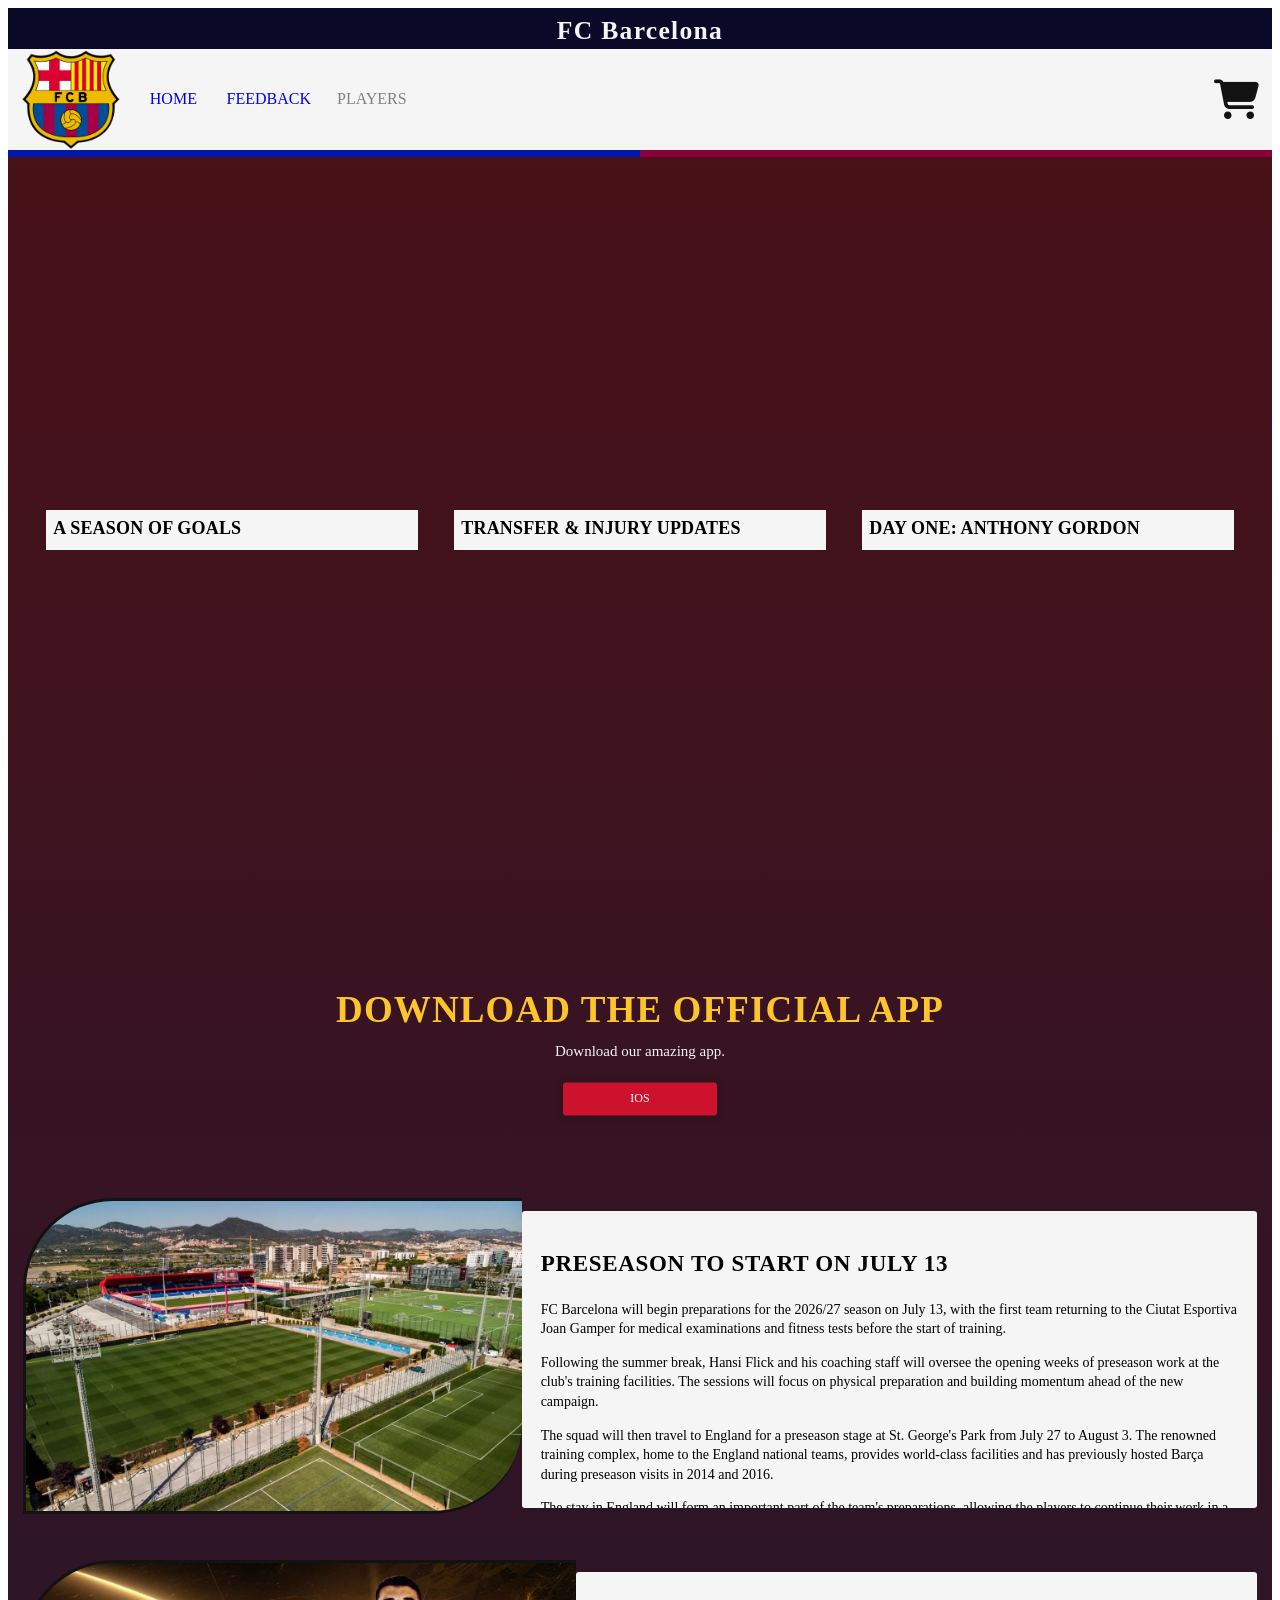
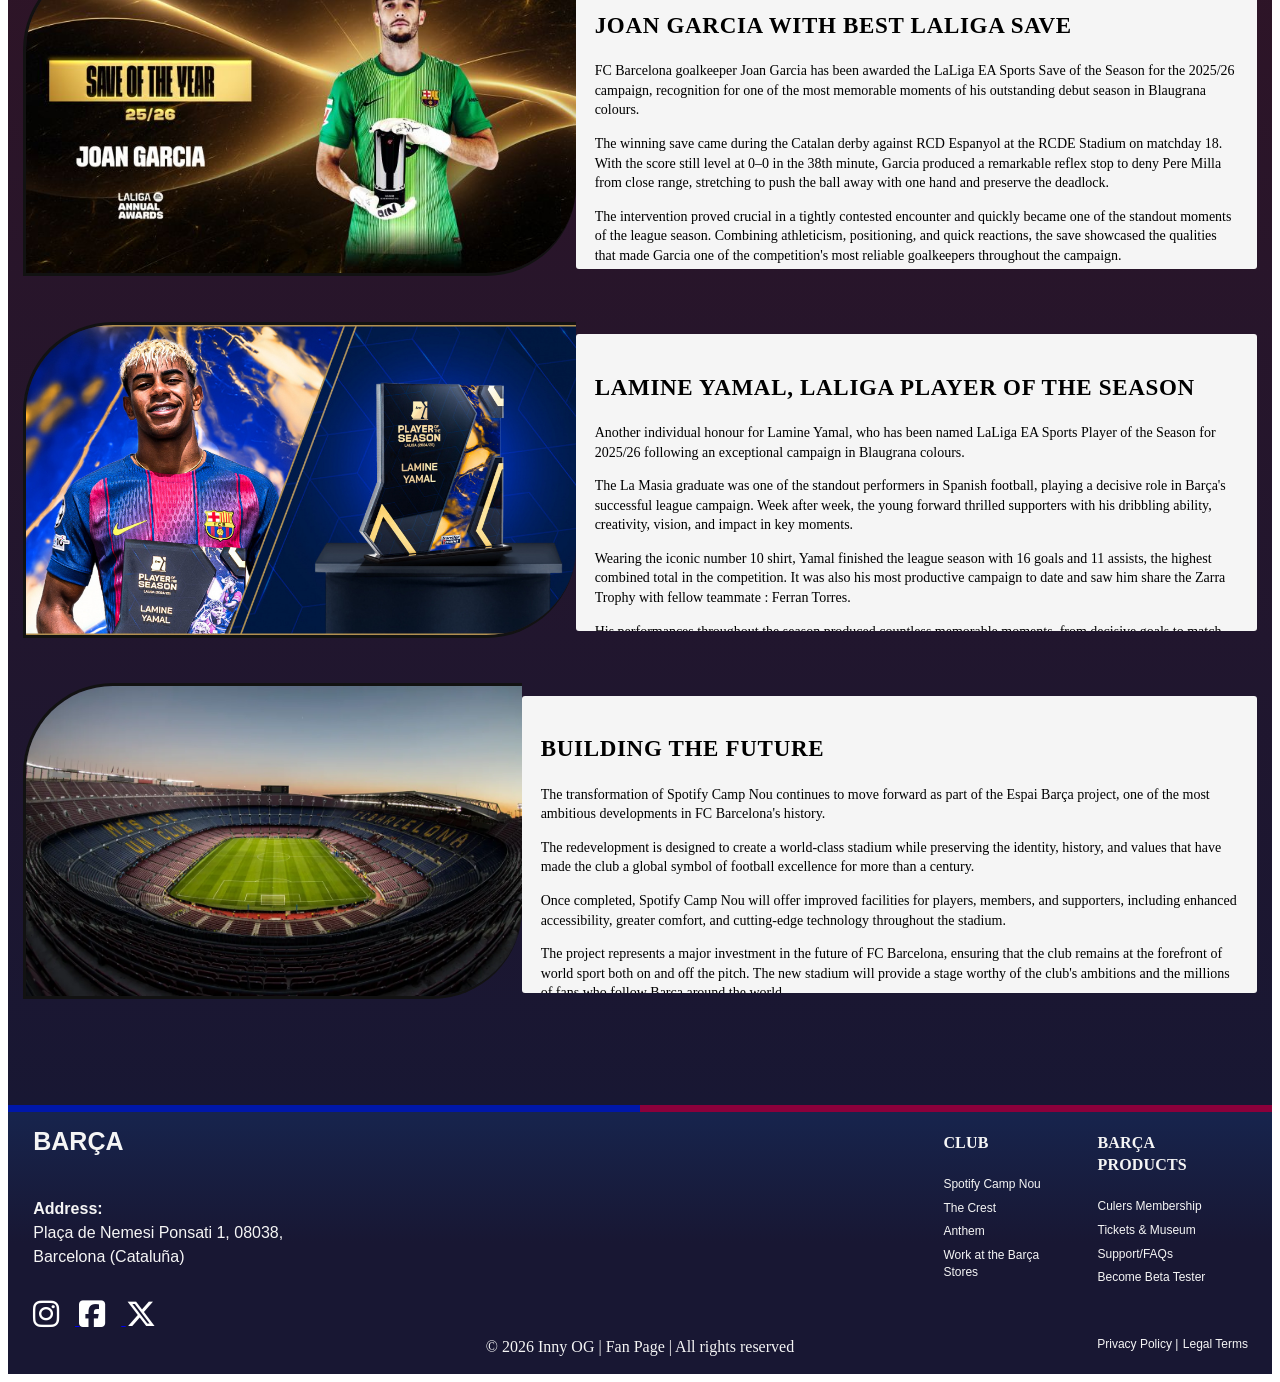
<file: index.html>
<!doctype html>
<html lang="en">
  <head>
    <meta charset="UTF-8" />
    <meta name="viewport" content="width=device-width, initial-scale=1.0" />
    <title>FC Barcelona</title>
    <link href="stylesheets/style.css" rel="stylesheet" type="text/css" />
    <link
      rel="stylesheet"
      href="https://cdnjs.cloudflare.com/ajax/libs/font-awesome/6.5.0/css/all.min.css" />
    <link rel="icon" type="image/x-icon" href="images/fcb_logo_PNG14.png" />
  </head>
  <body>
    <header>
      <h1>FC Barcelona</h1>
      <section id="nav-wrapper">
        <img
          src="images/fcb_logo_PNG14.png"
          alt="FC Barcelona Logo"
          width="100" />
        <nav aria-label="Main-Navigation">
          <ul>
            <li><a href="index.html" target="_blank">Home</a></li>
            <li><a href="feedback.html" target="_blank">Feedback</a></li>
            <li>
              <a href="players.html" id="disabled" target="_blank">Players</a>
            </li>
          </ul>
          <a href="shop.html" target="_blank">
            <i class="fa-solid fa-cart-shopping"></i>
          </a>
        </nav>
      </section>
    </header>
    <hr />
    <main id="gradient-bg">
      <section class="three-videos">
        <div class="video-block">
          <iframe
            width="560"
            height="315"
            src="https://www.youtube.com/embed/gmSyrNo2gZ8?si=3VIy2CZDyIphtCND"
            title="YouTube video player"
            frameborder="0"
            allow="
              accelerometer;
              autoplay;
              clipboard-write;
              encrypted-media;
              gyroscope;
              picture-in-picture;
              web-share;
            "
            referrerpolicy="strict-origin-when-cross-origin"
            allowfullscreen>
          </iframe>
          <section class="three-vidoes-box">
            <h4>A Season of Goals</h4>
            <p>
              Relive the entire 25/26 campaign through its best moments.
              Creativity, precision, and classic Barça football.
            </p>
          </section>
        </div>
        <div class="video-block">
          <iframe
            width="560"
            height="315"
            src="https://www.youtube.com/embed/syIl0yYzr7w?si=oMCpWbJVzqhYbWbs"
            title="YouTube video player"
            frameborder="0"
            allow="
              accelerometer;
              autoplay;
              clipboard-write;
              encrypted-media;
              gyroscope;
              picture-in-picture;
              web-share;
            "
            referrerpolicy="strict-origin-when-cross-origin"
            allowfullscreen></iframe>
          <section class="three-vidoes-box">
            <h4>Transfer & Injury Updates</h4>
            <p>
              Stay informed on squad changes and player recoveries. Official
              news on transfers, negotiations, injuries, and return timelines.
            </p>
          </section>
        </div>
        <div class="video-block">
          <iframe
            width="560"
            height="315"
            src="https://www.youtube.com/embed/g0cmzobEBXU?si=WNqreXOMAXSPh_5g"
            title="YouTube video player"
            frameborder="0"
            allow="
              accelerometer;
              autoplay;
              clipboard-write;
              encrypted-media;
              gyroscope;
              picture-in-picture;
              web-share;
            "
            referrerpolicy="strict-origin-when-cross-origin"
            allowfullscreen></iframe>
          <section class="three-vidoes-box">
            <h4>Day One: Anthony Gordon</h4>
            <p>
              Arrival. Signing. Photoshoot. Gordon’s first day as a Blaugrana
              begins here.
            </p>
          </section>
        </div>
      </section>
      <section class="app-banner-wrapper">
        <div class="app-banner">
          <div class="banner-content">
            <h2>DOWNLOAD THE OFFICIAL APP</h2>
            <p>Download our amazing app.</p>
            <a
              class="button-ios"
              target="_blank"
              href="https://apps.apple.com/us/app/fc-barcelona-official-app/id343196080"
              >IOS</a
            >
          </div>
        </div>
      </section>
      <div class="container">
        <img
          class="img-left"
          src="images/mini_VO190515A07565_-_EstadiJohanCruyff140520192_pic_estadi_johan_cruyff_076.webp"
          alt="Image of Ciutat Esportiva training facilities"
          width="550"
          height="310" />
        <section class="section-box">
          <h2>Preseason to start on July 13</h2>

          <p>
            FC Barcelona will begin preparations for the 2026/27 season on July
            13, with the first team returning to the Ciutat Esportiva Joan
            Gamper for medical examinations and fitness tests before the start
            of training.
          </p>

          <p>
            Following the summer break, Hansi Flick and his coaching staff will
            oversee the opening weeks of preseason work at the club's training
            facilities. The sessions will focus on physical preparation and
            building momentum ahead of the new campaign.
          </p>

          <p>
            The squad will then travel to England for a preseason stage at St.
            George's Park from July 27 to August 3. The renowned training
            complex, home to the England national teams, provides world-class
            facilities and has previously hosted Barça during preseason visits
            in 2014 and 2016.
          </p>

          <p>
            The stay in England will form an important part of the team's
            preparations, allowing the players to continue their work in a
            focused environment as the intensity of preseason increases.
          </p>

          <p>
            The 2026/27 campaign will mark Hansi Flick's second full season in
            charge of the first team. The German coach and his staff will use
            the preseason period to continue developing the squad ahead of the
            challenges that await in both domestic and European competition.
          </p>

          <p>
            Further information regarding the team's preseason schedule will be
            announced through the club's official channels in due course.
          </p>
        </section>
      </div>
      <div class="container">
        <img
          class="img-left"
          src="images/cb185cb6155ef72af509d11b2cbb23ac.jpeg"
          alt="Joan Garcia winning the Save of the Season 25/26"
          width="550"
          height="310" />
        <section class="section-box">
          <h2>Joan Garcia with best LaLiga save</h2>

          <p>
            FC Barcelona goalkeeper Joan Garcia has been awarded the LaLiga EA
            Sports Save of the Season for the 2025/26 campaign, recognition for
            one of the most memorable moments of his outstanding debut season in
            Blaugrana colours.
          </p>

          <p>
            The winning save came during the Catalan derby against RCD Espanyol
            at the RCDE Stadium on matchday 18. With the score still level at
            0–0 in the 38th minute, Garcia produced a remarkable reflex stop to
            deny Pere Milla from close range, stretching to push the ball away
            with one hand and preserve the deadlock.
          </p>

          <p>
            The intervention proved crucial in a tightly contested encounter and
            quickly became one of the standout moments of the league season.
            Combining athleticism, positioning, and quick reactions, the save
            showcased the qualities that made Garcia one of the competition's
            most reliable goalkeepers throughout the campaign.
          </p>

          <p>
            The award adds to an impressive list of achievements for the Barça
            number one, who also claimed the Zamora Trophy after conceding just
            21 league goals. His consistency between the posts played a key role
            in the team's success and established him as one of LaLiga's
            standout performers.
          </p>

          <p>Congratulations, Joan!</p>
        </section>
      </div>
      <div class="container">
        <img
          class="img-left"
          src="images/pots-winnerphoto-yamal-spotlight-1757580838-177296.jpg"
          alt="Lamine Yamal wins LaLiga player of the season"
          width="550"
          height="310" />
        <section class="section-box">
          <h2>Lamine Yamal, LaLiga player of the season</h2>

          <p>
            Another individual honour for Lamine Yamal, who has been named
            LaLiga EA Sports Player of the Season for 2025/26 following an
            exceptional campaign in Blaugrana colours.
          </p>

          <p>
            The La Masia graduate was one of the standout performers in Spanish
            football, playing a decisive role in Barça's successful league
            campaign. Week after week, the young forward thrilled supporters
            with his dribbling ability, creativity, vision, and impact in key
            moments.
          </p>

          <p>
            Wearing the iconic number 10 shirt, Yamal finished the league season
            with 16 goals and 11 assists, the highest combined total in the
            competition. It was also his most productive campaign to date and
            saw him share the Zarra Trophy with fellow teammate : Ferran Torres.
          </p>

          <p>
            His performances throughout the season produced countless memorable
            moments, from decisive goals to match-winning displays, further
            cementing his status as one of the brightest young talents in world
            football.
          </p>

          <p>Congratulations, Lamine!</p>
        </section>
      </div>
      <div class="container">
        <img
          class="img-left"
          src="images/VO181025A42555.webp"
          alt="The new design of the Spotify Camp Nou"
          width="550"
          height="310" />
        <section class="section-box">
          <h2>Building the Future</h2>

          <p>
            The transformation of Spotify Camp Nou continues to move forward as
            part of the Espai Barça project, one of the most ambitious
            developments in FC Barcelona's history.
          </p>

          <p>
            The redevelopment is designed to create a world-class stadium while
            preserving the identity, history, and values that have made the club
            a global symbol of football excellence for more than a century.
          </p>

          <p>
            Once completed, Spotify Camp Nou will offer improved facilities for
            players, members, and supporters, including enhanced accessibility,
            greater comfort, and cutting-edge technology throughout the stadium.
          </p>

          <p>
            The project represents a major investment in the future of FC
            Barcelona, ensuring that the club remains at the forefront of world
            sport both on and off the pitch. The new stadium will provide a
            stage worthy of the club's ambitions and the millions of fans who
            follow Barça around the world.
          </p>

          <p>
            Every step forward brings the return to Spotify Camp Nou closer, as
            the club continues to build a home ready for the next generation of
            Blaugrana success.
          </p>
        </section>
      </div>
    </main>
    <hr />
    <footer id="footer">
      <section id="footer-top">
        <div id="footer-left">
          <div id="footer-title">Barça</div>
          <br />
          <br />
          <div id="footer-address">
            <strong>Address:</strong><br />
            Plaça de Nemesi Ponsati 1, 08038,<br />
            Barcelona (Cataluña)
          </div>
          <br />
          <br />
          <br />
          <br />
          <div id="footer-socials">
            <a href="https://www.instagram.com/fcbarcelona/" target="_blank">
              <i
                class="fa-brands fa-instagram"
                style="color: rgb(255, 255, 255)"></i>
            </a>
            <a href="https://es-es.facebook.com/fcbarcelona/" target="_blank">
              <i
                class="fa-brands fa-square-facebook"
                style="color: rgb(255, 255, 255)"></i>
            </a>
            <a href="https://x.com/FCBarcelona" target="_blank">
              <i
                class="fa-brands fa-x-twitter"
                style="color: rgb(255, 255, 255)"></i>
            </a>
          </div>
        </div>
        <div id="footer-right">
          <div id="footer-column">
            <h4>Club</h4>
            <a
              href="https://www.fcbarcelona.com/en/club/facilities/spotify-camp-nou"
              target="_blank"
              >Spotify Camp Nou</a
            >
            <a
              href="https://www.fcbarcelona.com/en/club/identity/the-crest"
              target="_blank"
              >The Crest</a
            >
            <a
              href="https://www.fcbarcelona.com/en/club/identity/anthem"
              target="_blank"
              >Anthem</a
            >
            <a
              href="https://www.fcbarcelona.com/en/club/facilities/barca-store"
              target="_blank"
              >Work at the Barça Stores</a
            >
          </div>

          <div id="footer-column">
            <h4>Barça Products</h4>
            <a href="https://www.fcbarcelona.com/en/culers" target="_blank"
              >Culers Membership</a
            >
            <a
              href="https://www.fcbarcelona.com/en/tickets/things-to-do-in-barcelona"
              target="_blank">
              Tickets & Museum
            </a>
            <a
              href="https://support.fcbarcelona.com/faq/s/?language=en_US"
              target="_blank"
              >Support/FAQs</a
            >
            <a
              href="https://frmforms.fcbarcelona.com/digital-betatesters-eng"
              target="_blank"
              >Become Beta Tester</a
            >
          </div>
        </div>
      </section>

      <section id="footer-bottom-right">
        <p>© 2026 Inny OG | Fan Page | All rights reserved</p>
        <div id="footer-links-row">
          <a href="https://www.fcbarcelona.com/en/privacy-policy"
            >Privacy Policy |</a
          >
          <a href="https://www.fcbarcelona.com/en/legal-notices">Legal Terms</a>
        </div>
      </section>
    </footer>
  </body>
</html>
</file>
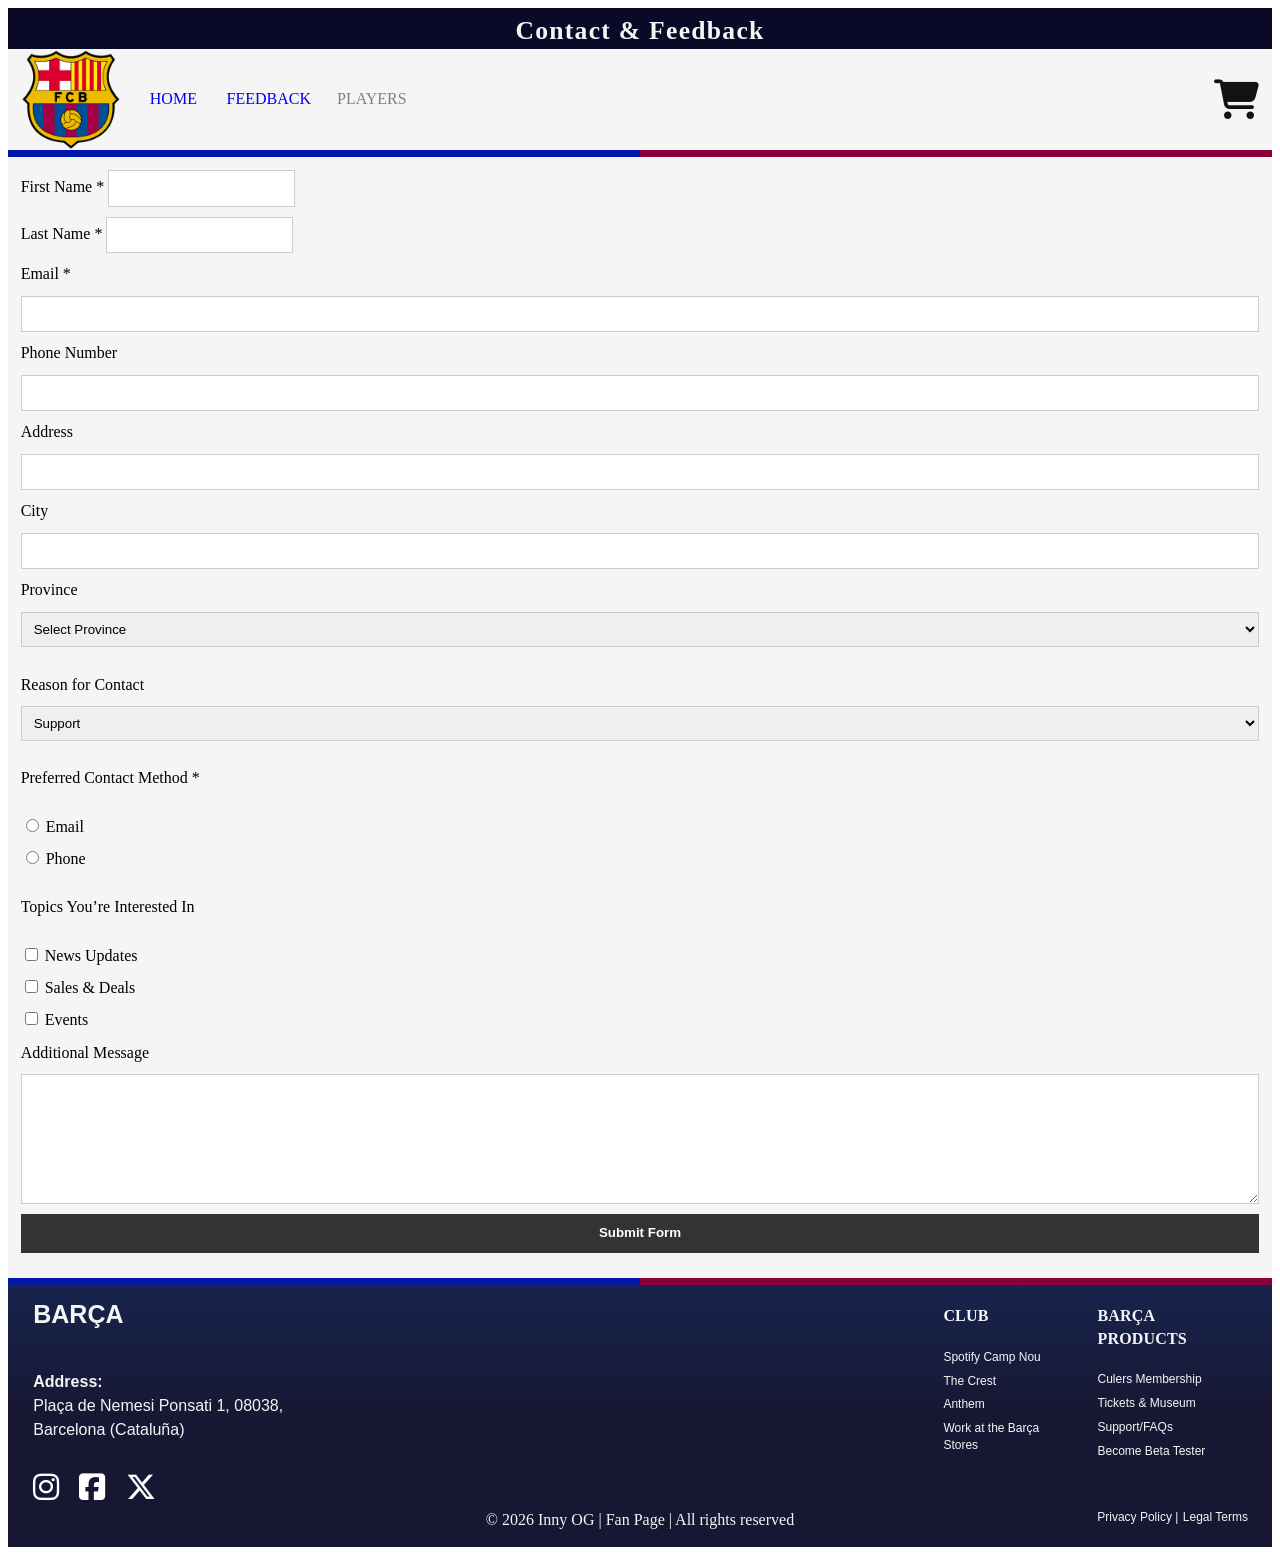
<file: feedback.html>
<!doctype html>
<html lang="en">
  <head>
    <meta charset="UTF-8" />
    <meta name="viewport" content="width=device-width, initial-scale=1.0" />
    <title>Feedback</title>
    <link href="stylesheets/style.css" rel="stylesheet" type="text/css" />
    <link
      rel="stylesheet"
      href="https://cdnjs.cloudflare.com/ajax/libs/font-awesome/6.5.0/css/all.min.css" />
    <link rel="icon" type="image/x-icon" href="images/fcb_logo_PNG14.png" />
    <style>
      .info-form {
        max-width: 100%; /* keeps form narrow */
        padding-left: 1%;
        padding-right: 1%;
        padding-bottom: 2%;
        padding-top: 1%;
        display: flex;
        flex-direction: column;
        gap: 10px; /* space between fields */
      }

      .info-form input,
      .info-form select,
      .info-form textarea {
        padding: 8px;
        border: 1px solid #ccc;
      }

      .info-form button {
        padding: 10px;
        color: white;
        border: none;
        background-color: #333;
        font-weight: bold;
      }

      .info-form button:hover {
        background: linear-gradient(
          90deg,
          #cd122d,
          #154284
        ); /* Makes it a gradient of red left and blue right but it is going in a 90 degree angle */
        box-shadow: 0 0.1rem 0.4rem 0 rgba(0, 0, 0, 0.5);
        transform: translateY(0.1rem);
      }

      #form-bg {
        background-color: whitesmoke;
      }
    </style>
  </head>
  <body>
    <header>
      <h1>Contact & Feedback</h1>
      <section id="nav-wrapper">
        <img
          src="images/fcb_logo_PNG14.png"
          alt="FC Barcelona Logo"
          width="100" />
        <nav aria-label="Main-Navigation">
          <ul>
            <li><a href="index.html" target="_blank">Home</a></li>
            <li><a href="feedback.html" target="_blank">Feedback</a></li>
            <li>
              <a href="players.html" id="disabled" target="_blank">Players</a>
            </li>
          </ul>
          <a href="shop.html" target="_blank">
            <i class="fa-solid fa-cart-shopping"></i>
          </a>
        </nav>
      </section>
    </header>
    <hr />
    <main id="form-bg">
      <form class="info-form">
        <div>
          <label for="fname">First Name *</label>
          <input type="text" id="fname" name="fname" required />
        </div>
        <div>
          <label for="lname">Last Name *</label>
          <input type="text" id="lname" name="lname" required />
        </div>

        <label for="email">Email *</label>
        <input type="email" id="email" name="email" required />

        <label for="phone">Phone Number</label>
        <input type="tel" id="phone" name="phone" />

        <label for="address">Address</label>
        <input type="text" id="address" name="address" />

        <label for="city">City</label>
        <input type="text" id="city" name="city" />

        <label for="province">Province</label>
        <select id="province" name="province">
          <option value="">Select Province</option>
          <option value="MB">Manitoba</option>
          <option value="ON">Ontario</option>
          <option value="BC">British Columbia</option>
          <option value="SAS">Saskatchewan</option>
          <option value="AB">Alberta</option>
          <option value="QC">Quebec</option>
          <option value="NB">New Brunswick</option>
          <option value="NS">Nova Scotia</option>
          <option value="N.L">Newfoundland and Labrador</option>
          <option value="PEI">Prince Edward Island</option>
          <option value="Yukon">Yukon</option>
          <option value="Nunavut">Nunavut</option>
          <option value="NT">Northwest Territories</option>
        </select>
        <hr />
        <label for="reason">Reason for Contact </label>
        <select id="reason" name="reason" required>
          <option value="support">Support</option>
          <option value="order">Order Question</option>
          <option value="feedback">Feedback</option>
          <option value="business">Business Inquiry</option>
          <option value="other">Other</option>
        </select>

        <p>Preferred Contact Method *</p>
        <label
          ><input type="radio" name="contact" value="email" required />
          Email</label
        >
        <label><input type="radio" name="contact" value="phone" /> Phone</label>

        <p>Topics You’re Interested In</p>
        <label
          ><input type="checkbox" name="topics" value="news" /> News
          Updates</label
        >
        <label
          ><input type="checkbox" name="topics" value="sales" /> Sales &
          Deals</label
        >
        <label
          ><input type="checkbox" name="topics" value="events" /> Events</label
        >

        <label for="message">Additional Message</label>
        <textarea id="message" name="message" rows="6"></textarea>

        <button type="submit">Submit Form</button>
      </form>
    </main>

    <hr />
    <footer id="footer">
      <section id="footer-top">
        <div id="footer-left">
          <div id="footer-title">Barça</div>
          <br />
          <br />
          <div id="footer-address">
            <strong>Address:</strong><br />
            Plaça de Nemesi Ponsati 1, 08038,<br />
            Barcelona (Cataluña)
          </div>
          <br />
          <br />
          <br />
          <br />
          <div id="footer-socials">
            <a href="https://www.instagram.com/fcbarcelona/" target="_blank">
              <i
                class="fa-brands fa-instagram"
                style="color: rgb(255, 255, 255)"></i>
            </a>
            <a href="https://es-es.facebook.com/fcbarcelona/" target="_blank">
              <i
                class="fa-brands fa-square-facebook"
                style="color: rgb(255, 255, 255)"></i>
            </a>
            <a href="https://x.com/FCBarcelona" target="_blank">
              <i
                class="fa-brands fa-x-twitter"
                style="color: rgb(255, 255, 255)"></i>
            </a>
          </div>
        </div>
        <div id="footer-right">
          <div id="footer-column">
            <h4>Club</h4>
            <a
              href="https://www.fcbarcelona.com/en/club/facilities/spotify-camp-nou"
              target="_blank"
              >Spotify Camp Nou</a
            >
            <a
              href="https://www.fcbarcelona.com/en/club/identity/the-crest"
              target="_blank"
              >The Crest</a
            >
            <a
              href="https://www.fcbarcelona.com/en/club/identity/anthem"
              target="_blank"
              >Anthem</a
            >
            <a
              href="https://www.fcbarcelona.com/en/club/facilities/barca-store"
              target="_blank"
              >Work at the Barça Stores</a
            >
          </div>

          <div id="footer-column">
            <h4>Barça Products</h4>
            <a href="https://www.fcbarcelona.com/en/culers" target="_blank"
              >Culers Membership</a
            >
            <a
              href="https://www.fcbarcelona.com/en/tickets/things-to-do-in-barcelona"
              target="_blank">
              Tickets & Museum
            </a>
            <a
              href="https://support.fcbarcelona.com/faq/s/?language=en_US"
              target="_blank"
              >Support/FAQs</a
            >
            <a
              href="https://frmforms.fcbarcelona.com/digital-betatesters-eng"
              target="_blank"
              >Become Beta Tester</a
            >
          </div>
        </div>
      </section>

      <section id="footer-bottom-right">
        <p>© 2026 Inny OG | Fan Page | All rights reserved</p>
        <div id="footer-links-row">
          <a href="https://www.fcbarcelona.com/en/privacy-policy"
            >Privacy Policy |</a
          >
          <a href="https://www.fcbarcelona.com/en/legal-notices">Legal Terms</a>
        </div>
      </section>
    </footer>
  </body>
</html>
</file>
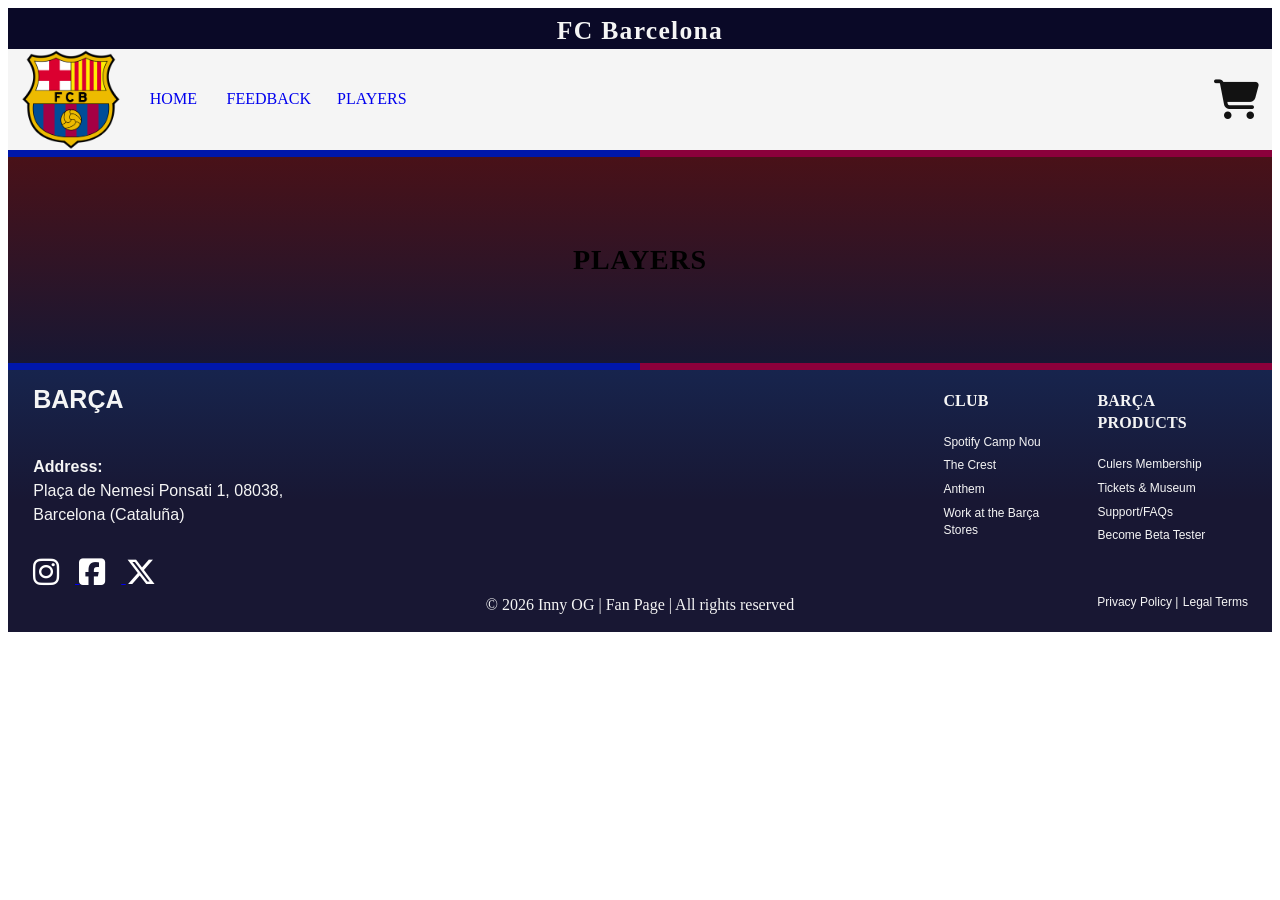
<file: players.html>
<!doctype html>
<html lang="en">
  <head>
    <meta charset="UTF-8" />
    <meta name="viewport" content="width=device-width, initial-scale=1.0" />
    <title>FC Barcelona</title>
    <link href="stylesheets/style.css" rel="stylesheet" type="text/css" />
    <link
      rel="stylesheet"
      href="https://cdnjs.cloudflare.com/ajax/libs/font-awesome/6.5.0/css/all.min.css" />
    <link rel="icon" type="image/x-icon" href="images/fcb_logo_PNG14.png" />
  </head>
  <body>
    <header>
      <h1>FC Barcelona</h1>
      <section id="nav-wrapper">
        <img
          src="images/fcb_logo_PNG14.png"
          alt="FC Barcelona Logo"
          width="100" />
        <nav aria-label="Main-Navigation">
          <ul>
            <li><a href="index.html" target="_blank">Home</a></li>
            <li><a href="feedback.html" target="_blank">Feedback</a></li>
            <li><a href="players.html" target="_blank">Players</a></li>
          </ul>
          <a href="shop.html" target="_blank">
            <i class="fa-solid fa-cart-shopping"></i>
          </a>
        </nav>
      </section>
    </header>
    <hr />
    <main id="gradient-bg">
      <h2>Players</h2>
    </main>
    <hr />
    <footer id="footer">
      <section id="footer-top">
        <div id="footer-left">
          <div id="footer-title">Barça</div>
          <br />
          <br />
          <div id="footer-address">
            <strong>Address:</strong><br />
            Plaça de Nemesi Ponsati 1, 08038,<br />
            Barcelona (Cataluña)
          </div>
          <br />
          <br />
          <br />
          <br />
          <div id="footer-socials">
            <a href="https://www.instagram.com/fcbarcelona/" target="_blank">
              <i
                class="fa-brands fa-instagram"
                style="color: rgb(255, 255, 255)"></i>
            </a>
            <a href="https://es-es.facebook.com/fcbarcelona/" target="_blank">
              <i
                class="fa-brands fa-square-facebook"
                style="color: rgb(255, 255, 255)"></i>
            </a>
            <a href="https://x.com/FCBarcelona" target="_blank">
              <i
                class="fa-brands fa-x-twitter"
                style="color: rgb(255, 255, 255)"></i>
            </a>
          </div>
        </div>
        <div id="footer-right">
          <div id="footer-column">
            <h4>Club</h4>
            <a
              href="https://www.fcbarcelona.com/en/club/facilities/spotify-camp-nou"
              target="_blank"
              >Spotify Camp Nou</a
            >
            <a
              href="https://www.fcbarcelona.com/en/club/identity/the-crest"
              target="_blank"
              >The Crest</a
            >
            <a
              href="https://www.fcbarcelona.com/en/club/identity/anthem"
              target="_blank"
              >Anthem</a
            >
            <a
              href="https://www.fcbarcelona.com/en/club/facilities/barca-store"
              target="_blank"
              >Work at the Barça Stores</a
            >
          </div>

          <div id="footer-column">
            <h4>Barça Products</h4>
            <a href="https://www.fcbarcelona.com/en/culers" target="_blank"
              >Culers Membership</a
            >
            <a
              href="https://www.fcbarcelona.com/en/tickets/things-to-do-in-barcelona"
              target="_blank">
              Tickets & Museum
            </a>
            <a
              href="https://support.fcbarcelona.com/faq/s/?language=en_US"
              target="_blank"
              >Support/FAQs</a
            >
            <a
              href="https://frmforms.fcbarcelona.com/digital-betatesters-eng"
              target="_blank"
              >Become Beta Tester</a
            >
          </div>
        </div>
      </section>

      <section id="footer-bottom-right">
        <p>© 2026 Inny OG | Fan Page | All rights reserved</p>
        <div id="footer-links-row">
          <a href="https://www.fcbarcelona.com/en/privacy-policy"
            >Privacy Policy |</a
          >
          <a href="https://www.fcbarcelona.com/en/legal-notices">Legal Terms</a>
        </div>
      </section>
    </footer>
  </body>
</html>
</file>
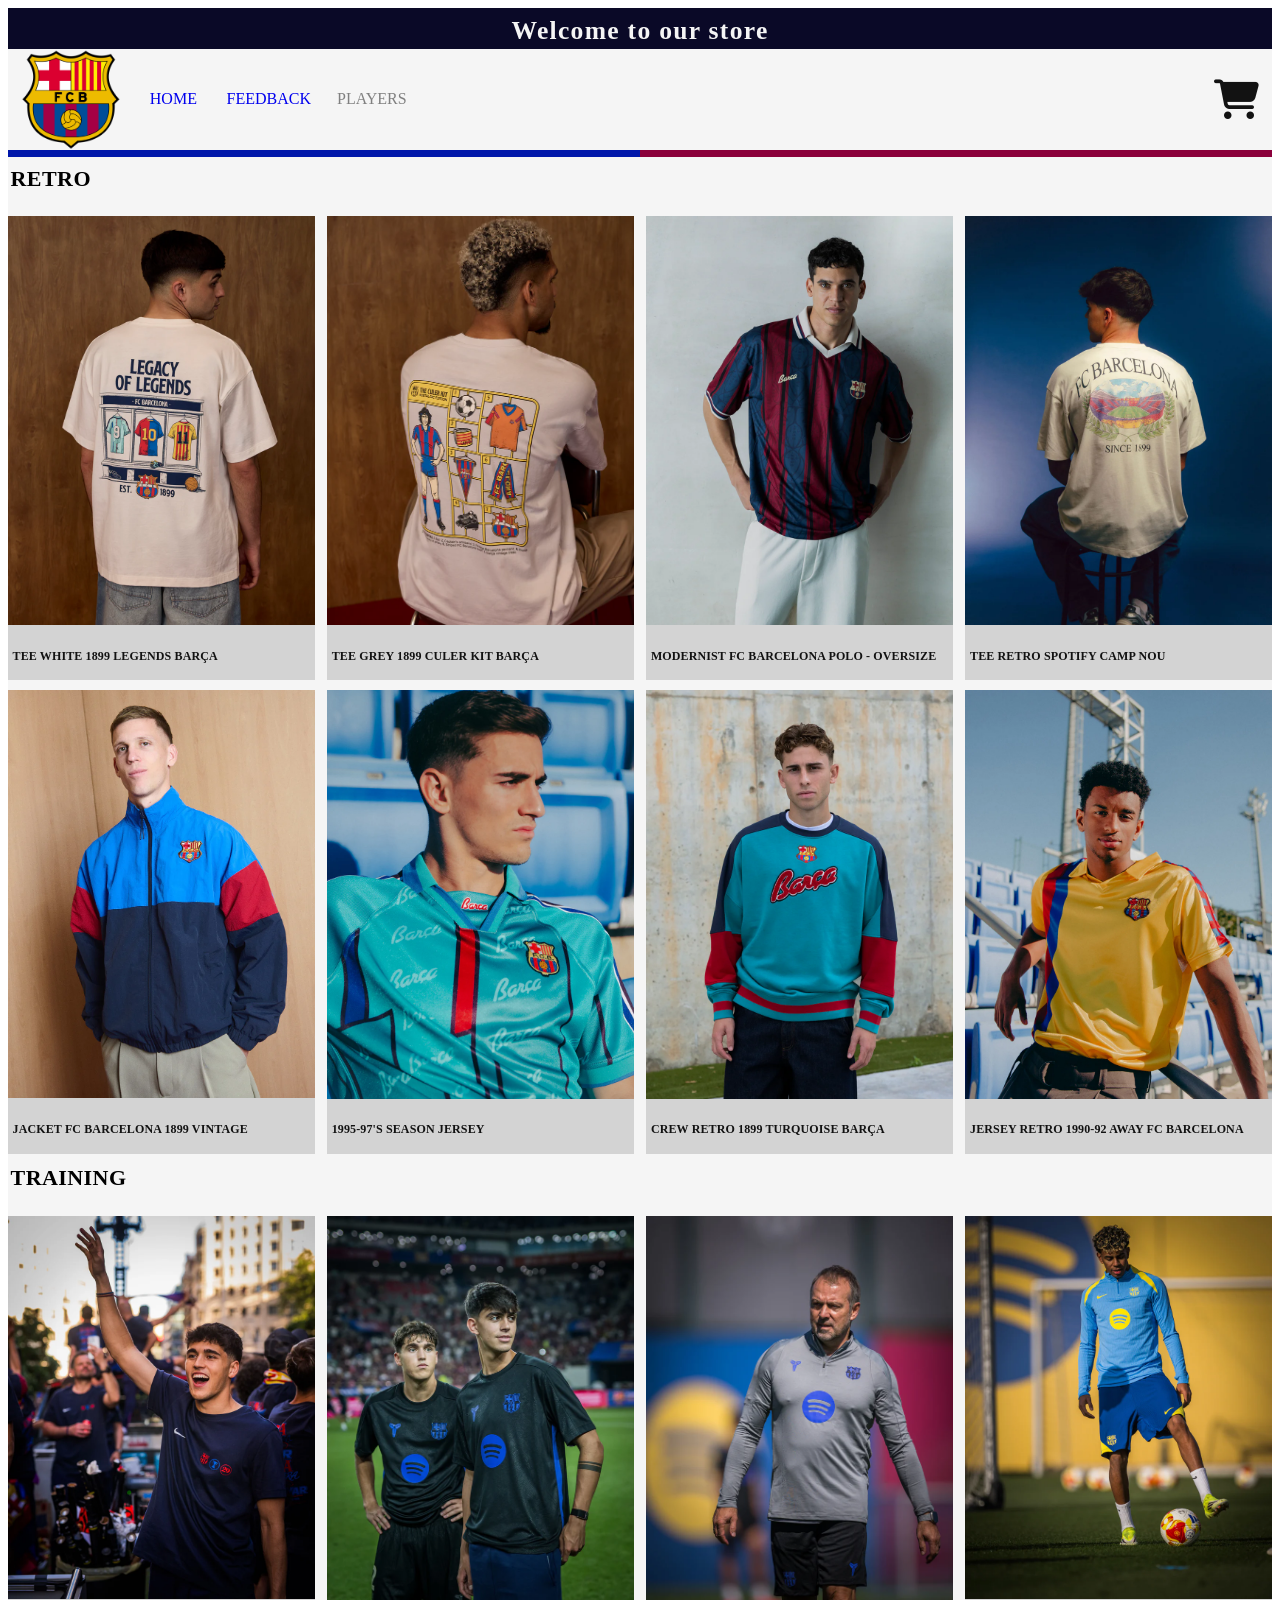
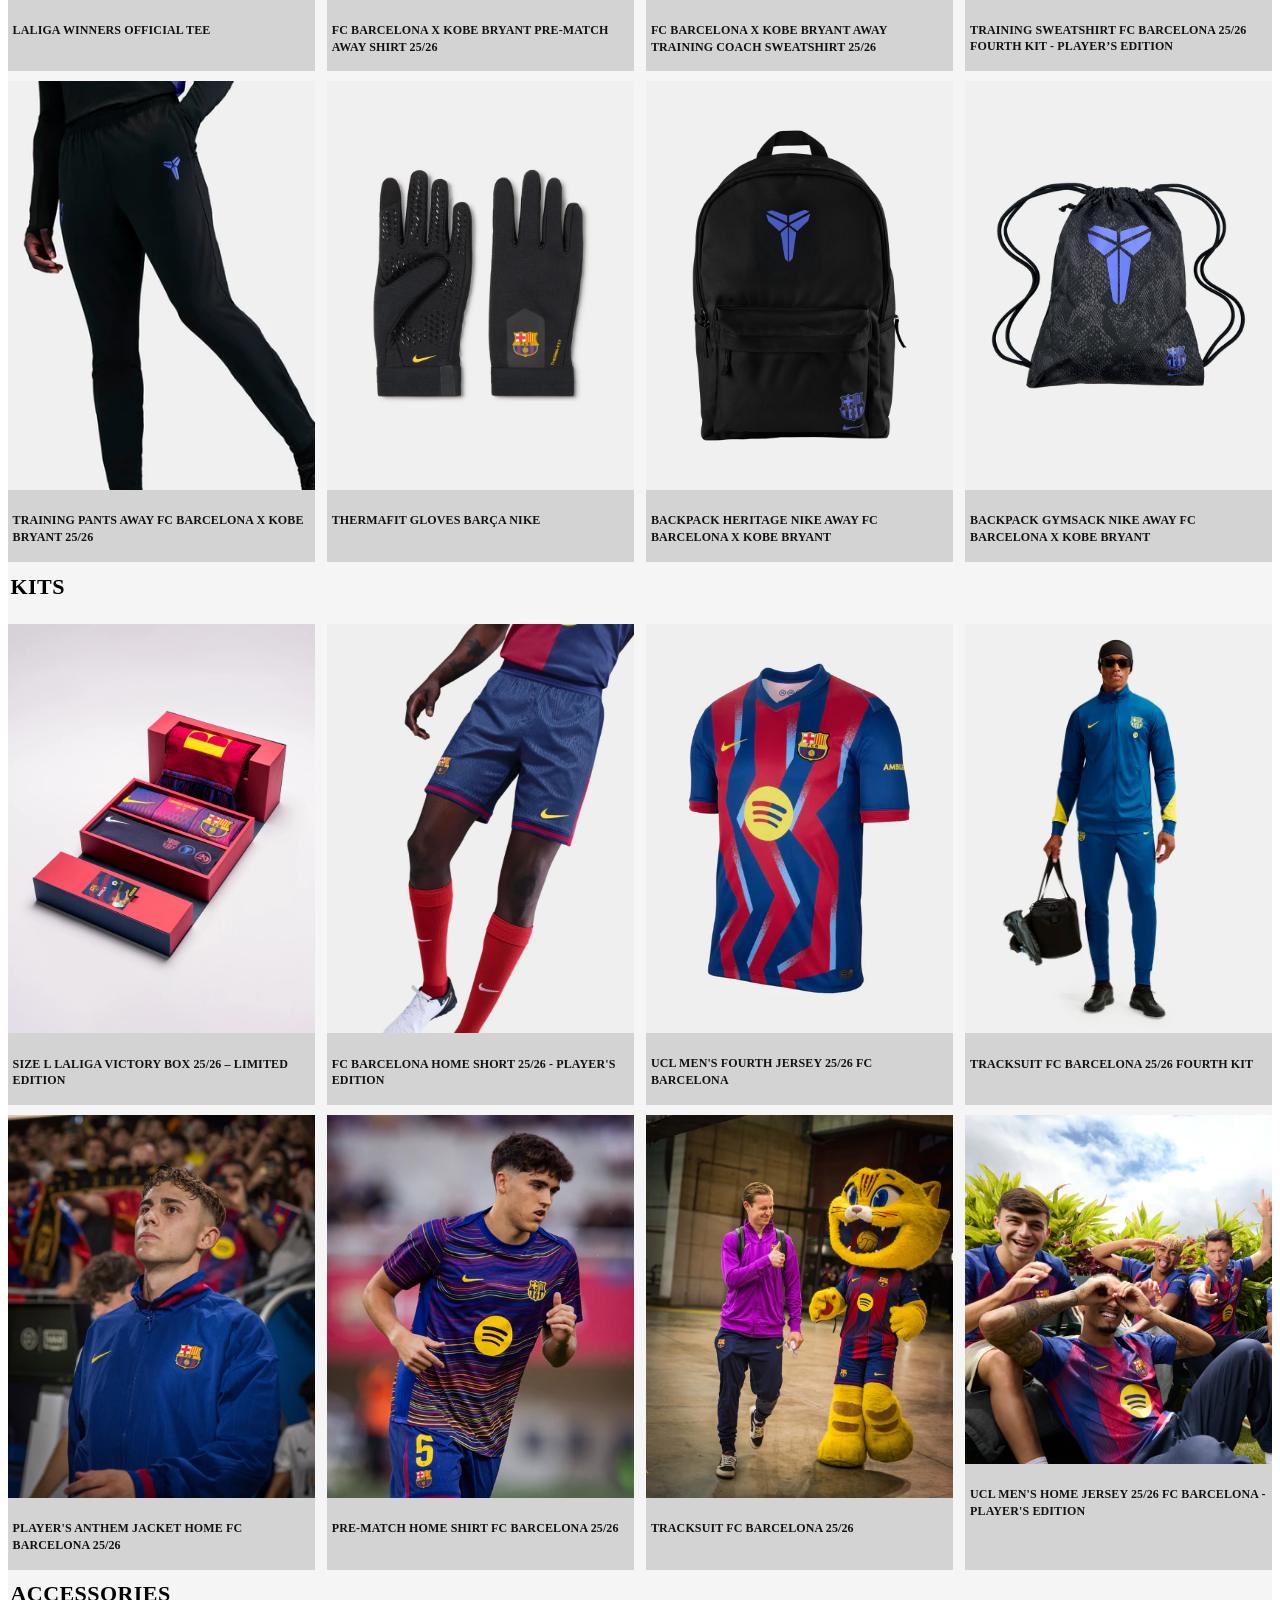
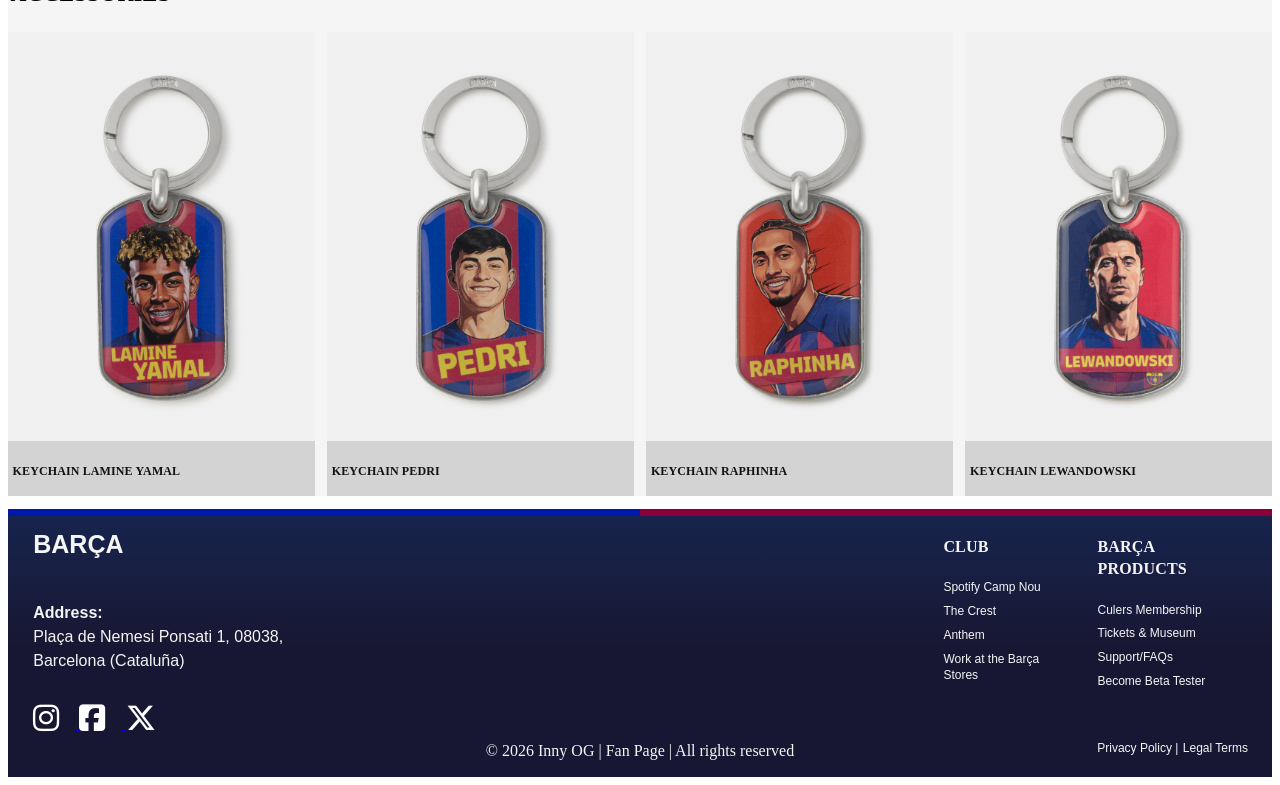
<file: shop.html>
<!doctype html>
<html lang="en">
  <head>
    <meta charset="UTF-8" />
    <meta name="viewport" content="width=device-width, initial-scale=1.0" />
    <title>Shop FC Barcelona</title>
    <link href="stylesheets/style.css" rel="stylesheet" type="text/css" />
    <link
      rel="stylesheet"
      href="https://cdnjs.cloudflare.com/ajax/libs/font-awesome/6.5.0/css/all.min.css" />
    <link rel="icon" type="image/x-icon" href="images/fcb_logo_PNG14.png" />
    <style>
      h3 {
        text-align: left;
        font-family: Cambria, Cochin, Georgia, Times, "Times New Roman", serif;
        margin-top: 0%;
        padding-top: 0.5%;
        padding-left: 0.2%;
      }

      #shop-bg {
        background-color: whitesmoke;
      }

      .grid-container {
        display: grid; /* turn on grid layout */
        grid-template-columns: repeat(4, 1fr); /* 4 columns horizontally */
        grid-template-rows: repeat(3);
        gap: 1%; /* space between items */
        margin-bottom: 1%;
      }

      .grid-container img {
        width: 100%; /* image fits inside its grid cell */
      }

      .grid-container h4 {
        text-decoration: none;
        font-size: 1.2rem;
        color: #121212;
        padding-left: 1.5%;
        padding-right: 1.5%;
        font-family: Cambria, Cochin, Georgia, Times, "Times New Roman", serif;
      }

      .product-card {
        color: black; /* makes text black */
        text-align: center; /* centers the title under the image */
        background-color: lightgrey;
        text-decoration: none;
      }
    </style>
  </head>
  <body>
    <header>
      <h1>Welcome to our store</h1>
      <section id="nav-wrapper">
        <img
          src="images/fcb_logo_PNG14.png"
          alt="FC Barcelona Logo"
          width="100" />
        <nav aria-label="Main-Navigation">
          <ul>
            <li><a href="index.html" target="_blank">Home</a></li>
            <li><a href="feedback.html" target="_blank">Feedback</a></li>
            <li>
              <a href="players.html" id="disabled" target="_blank">Players</a>
            </li>
          </ul>
          <a href="shop.html" target="_blank">
            <i class="fa-solid fa-cart-shopping"></i>
          </a>
        </nav>
      </section>
    </header>
    <hr />
    <main id="shop-bg">
      <h3>Retro</h3>
      <div class="grid-container">
        <a
          class="product-card"
          href="https://store.fcbarcelona.com/products/tee-white-1899-legends-barca?variant=55577087181185">
          <img
            src="images/retro_pedri_00671A.webp"
            alt="Pedri wearing a Retro Barcelona shirt" />
          <h4>Tee White 1899 Legends Barça</h4>
        </a>
        <a
          class="product-card"
          href="https://store.fcbarcelona.com/products/tee-grey-1899-culer-kit-barca?variant=55577087017345">
          <img
            src="images/araujo_00140A.webp"
            alt="Araujo wearing a Retro Barcelona shirt" />
          <h4>Tee Grey 1899 Culer Kit Barça</h4>
        </a>
        <a
          class="product-card"
          href="https://store.fcbarcelona.com/products/t-shirt-blaugrana-modernist-125?variant=54019534717313">
          <img
            src="images/Bolet_Baixa-11795.webp"
            alt="Image of a Retro Barcelona Polo shirt" />
          <h4>Modernist FC Barcelona Polo - Oversize</h4>
        </a>
        <a
          class="product-card"
          href="https://store.fcbarcelona.com/products/tee-retro-spotify-camp-nou?variant=53970020172161">
          <img
            src="images/CORE-II4082_391dac34-f71d-4453-acdc-51b48962fdaf.webp"
            alt="Image of a Retro T-shirt with image of Spotify Camp Nou" />
          <h4>Tee retro Spotify Camp Nou</h4>
        </a>
        <a
          class="product-card"
          href="https://store.fcbarcelona.com/products/track-jacket-1899?variant=47578527170899">
          <img
            src="images/PLAYERS_DAY_RETRO_0252.webp"
            alt="Image of Retro FC Barcelona Jacket from 1899" />
          <h4>Jacket FC Barcelona 1899 Vintage</h4>
        </a>
        <a
          class="product-card"
          href="https://store.fcbarcelona.com/products/fcb-1995-97-away?variant=48743033241939">
          <img
            src="images/IMG_6274.webp"
            alt="Image of a 1995-1997 FC Barcelona Season Jersey" />
          <h4>1995-97's Season Jersey</h4>
        </a>
        <a
          class="product-card"
          href="https://store.fcbarcelona.com/products/crew-retro-1899-turquoise-barca?variant=54963315999105">
          <img
            src="images/Retro_Players_Baixa-7928.webp"
            alt="Image of a Crew Retro 1899 Turquoise Barça long sleeve top" />
          <h4>Crew Retro 1899 Turquoise Barça</h4>
        </a>
        <a
          class="product-card"
          href="https://store.fcbarcelona.com/products/jersey-retro-1990-92-away-fc-barcelona?variant=55037661544833">
          <img
            src="images/IMG_5523.webp"
            alt="Image of a Retro 1990-92 Away FC Barcelona Jersey" />
          <h4>Jersey Retro 1990-92 Away FC Barcelona</h4>
        </a>
      </div>
      <h3>Training</h3>
      <div class="grid-container">
        <a
          class="product-card"
          href="https://store.fcbarcelona.com/products/t-shirt-laliga-winners-2026-barca?variant=55579747385729">
          <img
            src="images/IMG_5188_Easy-Resize.com.webp"
            alt="Image of Laliga winner T-Shirt" />
          <h4>LALIGA WINNERS OFFICIAL TEE</h4>
        </a>
        <a
          class="product-card"
          href="https://store.fcbarcelona.com/products/fc-barcelona-pre-match-away-shirt-25-26?variant=54421957149057">
          <img
            src="images/VO250731A23796_med.webp"
            alt="Image of FC Barcelona Pre match away shirt 25/26" />
          <h4>FC Barcelona x Kobe Bryant Pre-Match away Shirt 25/26</h4>
        </a>
        <a
          class="product-card"
          href="https://store.fcbarcelona.com/products/fc-barcelona-away-training-sweatshirt-25-26?variant=54421957345665">
          <img
            src="images/VO250923A56021_med.webp"
            alt="Image of FC Barcelona traing coach sweatshirt" />
          <h4>
            FC Barcelona x Kobe Bryant away training coach sweatshirt 25/26
          </h4>
        </a>
        <a
          class="product-card"
          href="https://store.fcbarcelona.com/products/fc-barcelona-fourth-training-sweatshirt-25-26-players-edition?variant=54853555192193">
          <img
            src="images/VO260113A18169_med.webp"
            alt="Image of FC Barcelona Training sweatshirt Fourth Kit" />
          <h4>
            Training sweatshirt FC Barcelona 25/26 Fourth Kit - Player’s Edition
          </h4>
        </a>
        <a
          class="product-card"
          href="https://store.fcbarcelona.com/products/training-pants-away-fc-barcelona-25-26-1?variant=55052955353473">
          <img
            src="images/PHSYMG01-2000_c4b251ea-3422-48ee-98d5-47a8a5a65372.webp"
            alt="Image of away Training Pants for FC Barcelona 25/26" />
          <h4>Training Pants away FC Barcelona x Kobe Bryant 25/26</h4>
        </a>
        <a
          class="product-card"
          href="https://store.fcbarcelona.com/products/thermafit-goves-barca-nike?variant=54421959049601">
          <img
            src="images/IH1383-010_2.webp"
            alt="Image of Barcelona Thermafit gloves" />
          <h4>Thermafit gloves Barça Nike</h4>
        </a>
        <a
          class="product-card"
          href="https://store.fcbarcelona.com/products/backpack-heritage-barca-nike-away?variant=54421958721921">
          <img
            src="images/IM0520-010_U_FA25_EQUIPMENT_PHSFP001.jpg"
            alt="Image of FC Barcelona away Backpack" />
          <h4>Backpack heritage Nike away FC Barcelona x Kobe Bryant</h4>
        </a>
        <a
          class="product-card"
          href="https://store.fcbarcelona.com/products/backpack-gymsack-barca-nike-away?variant=54421958984065">
          <img
            src="images/IM0521-010_U_FA25_EQUIPMENT_PHSFH001.webp"
            alt="Image of FC Barcelona away Backpack gymsack" />
          <h4>Backpack gymsack Nike away FC Barcelona x Kobe Bryant</h4>
        </a>
      </div>
      <h3>Kits</h3>
      <div class="grid-container">
        <a
          class="product-card"
          href="https://store.fcbarcelona.com/products/victory-box-25-26-size-l?variant=55679345099137">
          <img
            src="images/1400x1868cajaabierta_d0cf5151-cf42-46a3-aae1-56cb6ffbf930.webp"
            alt="Image of FC Barcelona limited Laliga Victory Box" />
          <h4>Size L LaLiga Victory Box 25/26 – Limited Edition</h4>
        </a>
        <a
          class="product-card"
          href="https://store.fcbarcelona.com/products/fc-barcelona-home-short-25-26-players-edition?variant=54199117906305">
          <img
            src="images/12_ac9b0e6f-52ef-4056-a7df-7ef058ee6563.webp"
            alt="Image of FC Barcelona home short 25/26" />
          <h4>FC Barcelona home short 25/26 - Player's Edition</h4>
        </a>
        <a
          class="product-card"
          href="https://store.fcbarcelona.com/products/mens-fourth-jersey-25-26-fc-barcelona-amb-ucl?variant=54884137730433">
          <img
            src="images/18_c731932f-63a7-43b7-88e5-7492436634ce.webp"
            alt="Image of FC Barcelona UCL Men's fourth jersey 25/26" />
          <h4>UCL Men's fourth jersey 25/26 FC Barcelona</h4>
        </a>
        <a
          class="product-card"
          href="https://store.fcbarcelona.com/products/fc-barcelona-fourth-tracksuit-25-26?variant=54853554340225">
          <img
            src="images/AURORA_FZ1404-431_PHSFM001-2000.webp  "
            alt="Image of FC Barcelona 25/26 Tracksuit" />
          <h4>Tracksuit FC Barcelona 25/26 Fourth Kit</h4>
        </a>
        <a
          class="product-card"
          href="https://store.fcbarcelona.com/products/players-anthem-jacket-home-fc-barcelona-25-26-unisex?variant=54199119577473">
          <img
            src="images/VO250915A47916_med.webp"
            alt="Image of FC Barcelona's Players home anthem jacket 25/26" />
          <h4>Player's anthem jacket home FC Barcelona 25/26</h4>
        </a>
        <a
          class="product-card"
          href="https://store.fcbarcelona.com/products/pre-match-home-shirt-fc-barcelona-25-26?variant=54199116923265">
          <img
            src="images/VO251020A71879_med.webp"
            alt="Image of FC Barcelona Pre-Match home shirt 25/26" />
          <h4>Pre-Match home shirt FC Barcelona 25/26</h4>
        </a>
        <a
          class="product-card"
          href="https://store.fcbarcelona.com/products/tracksuit-fc-barcelona-25-26?variant=54199114236289">
          <img
            src="images/VO251103A79838_med.webp"
            alt="Image of FC Barcelona Tracksuit 25/26" />
          <h4>Tracksuit FC Barcelona 25/26</h4>
        </a>
        <a
          class="product-card"
          href="https://store.fcbarcelona.com/products/fc-barcelona-home-match-amshirt-25-26-ucl?variant=54363594621313">
          <img
            src="images/Mainbannermobile.webp"
            alt="Image of FC Barcelona UCL Men's home jersey 25/26" />
          <h4>UCL Men's home jersey 25/26 FC Barcelona - Player's Edition</h4>
        </a>
      </div>
      <h3>Accessories</h3>
      <div class="grid-container">
        <!--key chains for yamal, rpahina, lewadoski and pedri-->
        <a
          class="product-card"
          href="https://store.fcbarcelona.com/products/keychain-lamine-yamal?variant=55092619673985">
          <img
            src="images/76103_1.webp"
            alt="Image of a Lamine Yamal Keychain" />
          <h4>Keychain Lamine Yamal</h4>
        </a>
        <a
          class="product-card"
          href="https://store.fcbarcelona.com/products/keychain-pedri?variant=55092619608449">
          <img src="images/76104_1.webp" alt="Image of a Pedri Keychain" />
          <h4>Keychain Pedri</h4>
        </a>
        <a
          class="product-card"
          href="https://store.fcbarcelona.com/products/keychain-raphinha?variant=55092619641217">
          <img src="images/76106_1.webp" alt="Image of Raphinha Keychain" />
          <h4>Keychain Raphinha</h4>
        </a>
        <a
          class="product-card"
          href="https://store.fcbarcelona.com/products/keychain-lewandowski?variant=55092619575681">
          <img src="images/76107_1.webp" alt="Image of Lewandowski Keychain" />
          <h4>Keychain Lewandowski</h4>
        </a>
      </div>
    </main>
    <hr />
    <footer id="footer">
      <section id="footer-top">
        <div id="footer-left">
          <div id="footer-title">Barça</div>
          <br />
          <br />
          <div id="footer-address">
            <strong>Address:</strong><br />
            Plaça de Nemesi Ponsati 1, 08038,<br />
            Barcelona (Cataluña)
          </div>
          <br />
          <br />
          <br />
          <br />
          <div id="footer-socials">
            <a href="https://www.instagram.com/fcbarcelona/" target="_blank">
              <i
                class="fa-brands fa-instagram"
                style="color: rgb(255, 255, 255)"></i>
            </a>
            <a href="https://es-es.facebook.com/fcbarcelona/" target="_blank">
              <i
                class="fa-brands fa-square-facebook"
                style="color: rgb(255, 255, 255)"></i>
            </a>
            <a href="https://x.com/FCBarcelona" target="_blank">
              <i
                class="fa-brands fa-x-twitter"
                style="color: rgb(255, 255, 255)"></i>
            </a>
          </div>
        </div>
        <div id="footer-right">
          <div id="footer-column">
            <h4>Club</h4>
            <a
              href="https://www.fcbarcelona.com/en/club/facilities/spotify-camp-nou"
              target="_blank"
              >Spotify Camp Nou</a
            >
            <a
              href="https://www.fcbarcelona.com/en/club/identity/the-crest"
              target="_blank"
              >The Crest</a
            >
            <a
              href="https://www.fcbarcelona.com/en/club/identity/anthem"
              target="_blank"
              >Anthem</a
            >
            <a
              href="https://www.fcbarcelona.com/en/club/facilities/barca-store"
              target="_blank"
              >Work at the Barça Stores</a
            >
          </div>

          <div id="footer-column">
            <h4>Barça Products</h4>
            <a href="https://www.fcbarcelona.com/en/culers" target="_blank"
              >Culers Membership</a
            >
            <a
              href="https://www.fcbarcelona.com/en/tickets/things-to-do-in-barcelona"
              target="_blank">
              Tickets & Museum
            </a>
            <a
              href="https://support.fcbarcelona.com/faq/s/?language=en_US"
              target="_blank"
              >Support/FAQs</a
            >
            <a
              href="https://frmforms.fcbarcelona.com/digital-betatesters-eng"
              target="_blank"
              >Become Beta Tester</a
            >
          </div>
        </div>
      </section>

      <section id="footer-bottom-right">
        <p>© 2026 Inny OG | Fan Page | All rights reserved</p>
        <div id="footer-links-row">
          <a href="https://www.fcbarcelona.com/en/privacy-policy"
            >Privacy Policy |</a
          >
          <a href="https://www.fcbarcelona.com/en/legal-notices">Legal Terms</a>
        </div>
      </section>
    </footer>
  </body>
</html>
</file>
<file: stylesheets/style.css>
/* * means all elements on the page */

* {
  line-height: 140%; /* sets space between lines */
  word-spacing: normal; /* normal space between words */
}

html {
  font-size: 62.5%; /* sets the base font size to 10px (62.5% of the default 16px) for easier rem calculations */
}

body {
  font-size: 1.6rem;
}

p {
  /* This is the font for the paragraphs. The web browser will try Georgia first, then if it does not work, then  it tries Cambria, then if it does not work, it tries any serif font */
  font-family: Georgia, Cambria, Serif;
}

h1 {
  /*  Clamp() lets you set a value that’s responsive but stays within a minimum and maximum range.*/
  /* clamp(min, preferred, max) */
  /* 
    min: The smallest allowed value.
    preferred: The ideal value.
    max: The largest allowed value.
    The browser picks the preferred value but clamps it so it never goes below min or above max. 
  */
  /* vw = viewport width */
  font-size: clamp(
    1.8rem,
    2vw,
    3.6rem
  ); /* This
  text-transform: uppercase; /* makes all letters uppercase */
  letter-spacing: 0.05em; /* adds space between letters */
  font-family:
    "Times New Roman", Times, serif; /* tries Times New Roman, then Times, then any serif font */
  text-align: center; /* centers the heading text */
  background-color: #0a0927;
  margin: 0;
  padding-top: 5px;
  color: whitesmoke;
}

h2 {
  font-size: 2.8rem; /* size of h2 headings */
  letter-spacing: 0.03em; /* small space between letters */
  font-weight: bold; /* text is bolder */
  font-family:
    "Times New Roman", Times, serif; /* tries Times New Roman, then Times, then any serif font */
  text-align: center; /* centers the text */
  text-transform: uppercase; /* makes all letters uppercase */
}

h3 {
  font-size: 2.2rem; /* size of h3 headings */
  letter-spacing: 0.02em; /* small space between letters */
  font-weight: bold; /* text is bolder */
  font-family:
    "Times New Roman", Times, serif; /* tries Times New Roman, then Times, then any serif font */
  text-align: center; /* centers the text */
  text-transform: uppercase; /* makes all letters uppercase */
}

h4 {
  font-size: 1.8rem; /* size of h4 headings */
  letter-spacing: 0.01em; /* small space between letters */
  font-weight: bold; /* text is bolder */
  font-family:
    "Times New Roman", Times, serif; /* tries Times New Roman, then Times, then any serif font */
  text-align: left; /* centers the text */
  text-transform: uppercase; /* makes all letters uppercase */
}

#nav-wrapper {
  background-color: whitesmoke;
  padding-right: 1%;
  padding-left: 1%;
}

nav {
  padding: 15px;
  display: flex;
  width: 100%;
  justify-content: space-between;
  align-items: center;
  margin: 0; /* removes outside space */
  padding: 0; /* removes inside space */
  overflow: hidden; /* keeps floated items inside the nav */
}

#disabled {
  pointer-events: none; /* makes it unclickable */
  cursor: not-allowed;
  color: grey;
}

hr {
  border: none; /* removes default border */
  height: 7px; /* sets height of the line */
  background: linear-gradient(
    to right,
    #0017aa 50%,
    #8b003b 50%
  ); /*Makes the hr have half blue on the left and half red on the right*/
  margin-top: 0;
  margin-bottom: 0;
}

nav ul {
  margin: 0; /* removes default UL margin */
  padding: 0; /* removes default UL padding */
  list-style: none; /* removes bullet points on the nav links */
  width: 80%;
}

nav ul :hover {
  color: #121212;
}

/* Each list item in the nav */
nav ul li {
  float: left; /* places items horizontally from left to right */
  text-transform: uppercase; /* makes nav link text uppercase */
  padding: 0% 1.5%; /* adds horizontal padding */
  color: #121212; /* sets text color */
}

/* The clickable link inside each nav item */
nav ul li a {
  display: block; /* makes the link fill the entire list item area */
  text-decoration: none; /* removes underline from the nav links */
  margin-left: 7%;
}

.fa-solid.fa-cart-shopping {
  color: #121212;
  font-size: 4rem;
}

section {
  display: flex;
  gap: 1%; /* Distance in the Nav between the barcelona logo and the nav links */
}

.three-videos {
  display: flex;
  justify-content: space-between;
  gap: 3%; /* Distance between the three videos */
  margin-top: -2%;
  margin-left: 3%;
  margin-right: 3%;
  margin-bottom: -5%;
}

.three-vidoes-box {
  background-color: #f5f5f5;
  padding-bottom: 2%;
  margin-top: -1%;
  max-height: 8%;
  overflow: hidden; /* Makes any words or letters to big for the box hidden*/
  display: flex;
  flex-direction: column;
  padding-left: 2%;
  padding-right: 2%;
  transition: 5s;
}

.three-vidoes-box:hover {
  height: auto;
  max-height: 100%;
}

.video-block {
  flex: 1;
  text-align: left;
}

/* Make all YouTube iframes scale nicely */
.video-block iframe {
  width: 100%;
  aspect-ratio: 16 / 9;
  border: none;
  border-radius: 8px;
}

/* Title under each video */
.video-block h4 {
  margin: 6px 0% 4% 0%;
}

/* Description text */
.video-block p {
  margin: 0;
  font-size: 1.4rem;
  line-height: 1.4;
}

#gradient-bg {
  background: linear-gradient(180deg, #491118, #181733);
  padding: 60px 0;
  width: 100%;
  display: inline-block;
}

.app-banner {
  width: 98%; /* how wide horizontally it becomes */
  background-image: url("https://www.fcbarcelona.com/photo-resources/2019/09/16/f65a0028-03c8-4220-a945-5ff23e7445f6/cabecera_bar-a_fans_GENERICA.jpg?width=1200&height=525");
  background-size: cover;
  background-position: center;
  display: flex;
  margin-top: 3%;
  align-items: center;
  justify-content: center; /* center the text */
  color: #f5f5f5;
  border-radius: 16px; /* clean card look */
  flex-direction: column;
  position: relative;
}

.app-banner-wrapper {
  width: 100%;
  justify-content: center;
  margin: 60px 0; /* space before gradient */
}

.banner-content {
  text-align: center; /* centers h2 + p + button horizontally */
  position: relative;
  transform: translateY(20%);
  padding: 20% 5% 10%;
}

.banner-content h2 {
  margin-bottom: 5px;
  margin-top: 0%;
  font-size: 3.7rem;
  color: #fdc52c;
}

.banner-content p {
  margin-bottom: 20px;
  margin-top: 0%;
  font-size: 1.5rem;
  text-align: center;
}

.button-ios {
  display: inline-block;
  position: relative;
  padding: 1.3% 11%;
  text-decoration: none;
  font-weight: bold;
  border-radius: 3px;
  border: none;
  color: #fff;
  font-size: 1.2rem;
  font-weight: 400;
  -webkit-user-select: none;
  user-select: none;
  transform: translateY(0);
  cursor: pointer;
  transition:
    color 0.2s ease,
    box-shadow 0.2s ease,
    transform 0.2s ease;
  box-shadow: 0 0.2rem 0.6rem 0.1rem rgba(0, 0, 0, 0.2);
  background-color: #cd122d;
}

.button-ios:hover {
  background: linear-gradient(90deg, #cd122d, #154284);
  box-shadow: 0 0.1rem 0.4rem 0 rgba(0, 0, 0, 0.5);
  transform: translateY(0.1rem);
  text-decoration: underline;
}

.section-box {
  background-color: #f5f5f5;
  padding: 1.5%;
  text-align: left;
  display: inline-block;
  width: auto;
  border-radius: 3px; /* rounds the corners of the box */
  margin: 1% 0%; /* adds space outside the box and centers it horizontally */
  max-width: 95%; /* limits the width of the box to prevent it from being too wide on large screens */
  transition:
    transform 0.29s ease,
    box-shadow 0.25s ease,
    max-height 0.8s ease;
  max-height: 260px;
  overflow-y: hidden; /* hides any content that exceeds the max-height */
  transform-origin: right center; /* anchor on the right side */
}
.section-box h2 {
  text-align: left;
  font-size: 2.3rem;
}
.section-box p {
  font-size: 1.4rem;
}

.section-box:hover {
  transform: scale(1.09); /* grows */
  box-shadow: 4.7px 6px 5px rgba(0, 0, 0, 0.5); /* adds a shadow effect */
  /* expanded size */
  max-height: 9000px; /* big enough for all your text */
}

.container {
  display: flex;
  position: relative;
  gap: 0; /* remove space so white box touches image */
  padding-left: 1.2%; /* How much space is at the edge of the image and the etxt box on the left */
  padding-right: 1.2%; /* How much space is at the edge of the image and the etxt box on the right */
  padding-bottom: 40px;
}

.img-left {
  border: #121212 3px solid; /* adds a black line on top of the image */
  border-right: none; /* removes the right border */
  border-top-left-radius: 90px; /* rounds the top-left corner of the image */
  border-bottom-right-radius: 90px; /* rounds the bottom-left corner of the image */
}

#footer {
  background-color: #181733;
  background: linear-gradient(180deg, #17244d, #181733 50%);
  padding: 0 2%;
  font-family: Arial, sans-serif;
}

/* TOP SECTION */
#footer-top {
  display: flex;
  justify-content: space-between;
  align-items: flex-start;
  gap: 1%;
}

/* LEFT SIDE */
#footer-left {
  width: 65%;
}

#footer-title {
  font-size: 2.5rem;
  margin: 1.5% 0% 1.2% 0%;
  color: #f5f5f5;
  text-transform: uppercase; /* makes all letters uppercase */
  font-weight: bold; /* text is bolder */
}

#footer-address {
  line-height: 1.5;
  margin-bottom: -60px;
  margin-top: -2%;
  color: #f5f5f5;
}

#footer-socials i {
  font-size: 3rem;
  margin-right: 2%;
}

/* RIGHT SIDE */
#footer-right {
  display: flex;
  flex-direction: row;
  justify-content: space-between;
  width: 25%;
  gap: 7%;
}

#footer-column h4 {
  margin-top: 20px;
  font-size: 1.6rem;
  color: #f5f5f5;
}

#footer-column a {
  display: block;
  text-decoration: none;
  margin-top: 7px;
  margin-bottom: 6px;
  font-size: 1.2rem;
  color: #f5f5f5;
}

#footer-column a:hover {
  text-decoration: underline;
}

/* BOTTOM SECTION */

#footer-bottom-right {
  padding-bottom: 15px;
}

#footer-bottom-right p {
  position: relative;
  left: 50%;
  transform: translateX(
    -50%
  ); /* Makes the element move left 50 percent and then backward -50% of the space of the element; This makes it centered*/
}

#footer-links-row {
  position: absolute;
  right: 2.5%;
  margin-top: 1px;
  margin-bottom: -5px;
}

#footer-links-row a {
  text-decoration: none;
  color: #f5f5f5;
  font-size: 1.2rem;
}

#footer-links-row a:hover {
  text-decoration: underline;
}

#footer-bottom-right p {
  margin-top: 5px;
  margin-bottom: 0;
  color: #f5f5f5;
}
/* This is for responsive for different devices or as the width and height of the webpages changes.*/
@media (max-width: 800px) {
  /* NAVIGATION FIX */
  nav ul li {
    float: none;
    display: inline-block;
    text-align: center;
    padding: 10px 3%;
  }

  /* THREE VIDEOS → STACK */
  .three-videos {
    flex-direction: column;
    gap: 30px;
    margin-top: -10%;
  }

  .video-block {
    width: 100%;
  }

  .app-banner {
    background-image: url("https://wallpaperaccess.com/full/483303.jpg");
    background-size: cover;
    background-position: center;
    display: flex;
    align-items: center;
    justify-content: center; /* center the text */
    color: whitesmoke;
    border-radius: 16px; /* clean card look */
    flex-direction: column;
    position: relative;
  }

  .app-banner-wrapper {
    width: 100%;
    justify-content: center;
    margin-top: 10%;
    margin-bottom: 10%;
  }

  .banner-content {
    text-align: center; /* centers h2 + p + button horizontally */
    position: relative;
    transform: translateY(20%);
    padding: 40% 5% 19% 5%;
  }

  .banner-content h2 {
    margin-bottom: 10px;
    margin-top: 0%;
    font-size: 2rem;
    color: #fdc52c;
  }

  .banner-content p {
    margin-top: 0%;
    margin-bottom: 2%;
    font-size: 1.2rem;
    text-align: center;
  }

  .button-ios {
    display: inline-block;
    background-color: #cd122d; /* Barça red */
    padding: 2% 15%;
    margin-bottom: 2%;
    text-decoration: none;
    font-weight: bold;
    border-radius: 2.5px;
    color: whitesmoke;
    font-size: 1.2rem;
  }

  /* SECTION BOXES → FULL WIDTH */
  .section-box {
    background-color: #f5f5f5;
    padding: 10px;
    text-align: left;
    display: inline-block;
    border-radius: 3px; /* rounds the corners of the box */
    margin: 20px 0; /* adds space outside the box and centers it horizontally */
    width: auto;
    transition:
      transform 0.29s ease,
      box-shadow 0.25s ease,
      max-height 0.8s ease;
    max-height: 260px;
    overflow-y: hidden; /* hides any content that exceeds the max-height */
  }

  .section-box h2 {
    text-align: left;
    font-size: 1.8rem;
  }
  .section-box p {
    font-size: 1.3rem;
  }

  .section-box:hover {
    transform: scaleY(1.08); /* grows */
    box-shadow: 4.7px 6px 5px rgba(0, 0, 0, 0.5); /* adds a shadow effect */
    /* expanded size */
    max-height: 1200px; /* big enough for all your text */
  }

  .section-box:hover h2 {
    font-size: 2.2rem;
  }
  .section-box:hover p {
    font-size: 1.5rem;
  }

  .img-left {
    border: #121212 3px solid; /* adds a black line on top of the image */
    border-radius: 3%;
    max-width: 95%;
    width: auto;
    height: auto;
  }

  .container {
    float: none;
    flex-direction: column;
    align-items: center;
    position: relative;
    gap: 0; /* remove space so white box touches image */
    padding-bottom: 40px;
    margin-top: -4%;
  }

  /* FOOTER TOP → STACK COLUMNS */
  #footer-top {
    flex-direction: column;
    gap: 30px;
  }

  #footer-column h4 {
    margin-top: 10%;
    margin-bottom: 10%;
    font-size: 1.8rem;
    color: #f5f5f5;
  }

  #footer-right {
    flex-direction: column;
    gap: 30px;
  }

  /* FOOTER BOTTOM RIGHT → CENTER ON SMALL SCREENS */
  #footer-bottom-right {
    align-items: center;
    margin-top: 10%;
  }

  #footer-links-row {
    gap: 3px;
    margin-bottom: 10%;
  }

  #footer-links-row a {
    text-decoration: none;
    color: #f5f5f5;
    font-size: 1.2rem;
  }

  #footer-links-row a:hover {
    text-decoration: underline;
  }

  #footer-bottom-right p {
    margin-top: 5%;
    color: #f5f5f5;
    font-size: 1.5rem;
  }
}
</file>
